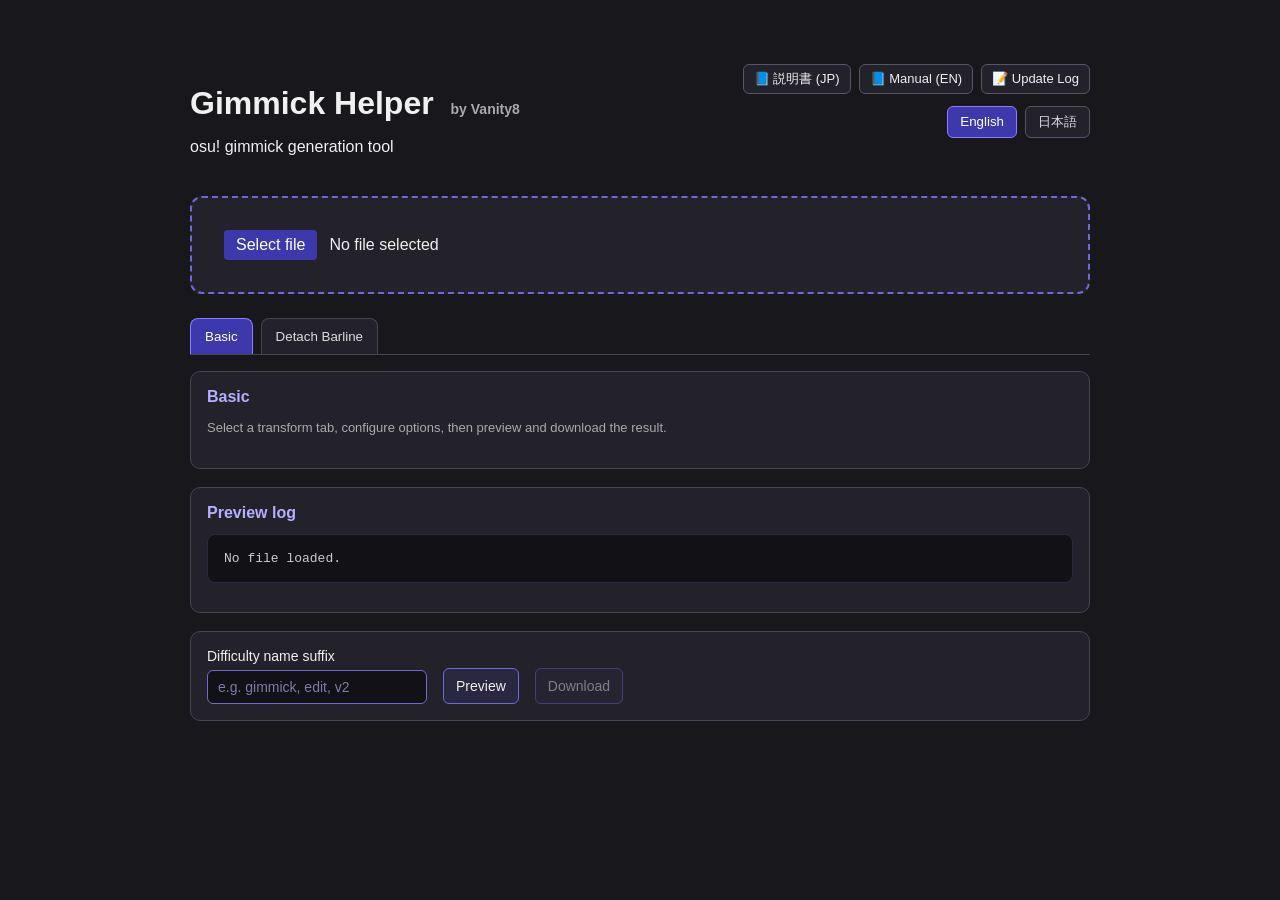
<file: index.html>
<!doctype html>
<html lang="ja">
<head>
  <meta charset="UTF-8" />
  <title>Gimmick Helper</title>
  <link rel="stylesheet" href="style.css" />
</head>

<body>
  <main class="app">

    <header class="top-header">

      <div class="header-left">
        <h1>
          Gimmick Helper
          <span class="author">by Vanity8</span>
        </h1>

        <p data-i18n="subtitle">
          osu! gimmick helper
        </p>
      </div>

      <div class="header-right">

        <div class="top-links">
          <a href="docs/docs.html" target="_blank">📘 説明書 (JP)</a>
          <a href="docs/docs-en.html" target="_blank">📘 Manual (EN)</a>

          <button
            id="openUpdateLogButton"
            class="doc-btn"
            type="button"
          >
            📝 Update Log
          </button>
        </div>

        <div class="language-switch">
          <button id="langEn" class="lang-button">
            English
          </button>

          <button id="langJa" class="lang-button">
            日本語
          </button>
        </div>

      </div>

    </header>

    <section class="drop-area">
      <div class="file-picker">
        <label for="fileInput" class="file-button" data-i18n="selectFile">Select file</label>
        <span id="fileName" class="file-name">No file selected</span>
        <input id="fileInput" class="file-input" type="file" accept=".osu" />
      </div>
    </section>

    <section class="tabs">
      <div class="tab-buttons">
        <button class="tab-button active" data-tab="noop" data-i18n="tabBasic">
          Basic
        </button>

        <button class="tab-button" data-tab="detachBarline" data-i18n="tabDetachBarline">
          Detach Barline
        </button>
      </div>

      <section id="tab-noop" class="tab-panel active">
        <div class="transform-panel">
          <h2 data-i18n="tabBasic">Basic</h2>
          <p class="note-subtext" data-i18n="basicDescription">
            Select a transform tab, configure options, then preview and download the result.
          </p>
        </div>
      </section>

      <section id="tab-detachBarline" class="tab-panel">
        <div class="transform-panel">
          <h2 data-i18n="detachBarlineTitle">Detach Barline</h2>

          <div class="option-grid">
            <label class="option-grid-wide">
              <span data-i18n="barlineTimes">Barline times</span>
              <input
                id="detachBarlineTimes"
                class="text-input wide-input"
                type="text"
                data-i18n-placeholder="barlineTimesPlaceholder"
                placeholder="e.g. 01:23:456 -"
              />
            </label>

              <div class="detach-columns option-grid-wide">
                <div class="detach-column">
                  <h3 data-i18n="noteSide">ノーツ側</h3>

                  <input
                    id="detachNoteSv"
                    class="text-input"
                    type="number"
                    step="0.01"
                    data-i18n-placeholder="svPlaceholder"
                    placeholder="SV"
                  />

                  <input
                    id="detachNoteVolume"
                    class="text-input"
                    type="number"
                    min="0"
                    max="100"
                    data-i18n-placeholder="volumePlaceholder"
                    placeholder="volume"
                  />
                </div>

                <div class="detach-column">
                  <h3 data-i18n="barlineSide">小節線側</h3>

                  <input
                    id="detachBarlineSv"
                    class="text-input"
                    type="number"
                    step="0.01"
                    data-i18n-placeholder="svPlaceholder"
                    placeholder="SV"
                  />

                  <input
                    id="detachBarlineVolume"
                    class="text-input"
                    type="number"
                    min="0"
                    max="100"
                    data-i18n-placeholder="volumePlaceholder"
                    placeholder="volume"
                  />
                </div>
              </div>
          </div>

          <p class="note-subtext" data-i18n="detachBarlineDescription">
            If a circle note is placed on a barline or within ±1 ms, it will be separated from the barline.
          </p>
        </div>
      </section>
      
    </section>

    <section class="preview-log">
      <h2 data-i18n="previewLog">Preview log</h2>
      <pre id="output" class="placeholder">No file loaded.</pre>
    </section>

    <section class="transform-actions">
      <label class="suffix-option">
        <span data-i18n="suffixLabel">Difficulty name suffix</span>
        <input
          id="suffixInput"
          class="text-input"
          type="text"
          data-i18n-placeholder="suffixPlaceholder"
          placeholder="e.g. gimmick"
        />
      </label>

      <button id="previewTransformButton" class="doc-btn" data-i18n="previewTransform">
        Preview
      </button>

      <button id="downloadTransformButton" class="doc-btn" data-i18n="downloadTransformedFile" disabled>
        Download
      </button>
    </section>

  </main>

<div id="updateLogModal" class="modal hidden">
  <div class="modal-content">
    <div class="modal-header">
      <h2>Update Log</h2>

      <button
        id="closeUpdateLogButton"
        class="modal-close-button"
        type="button"
      >
        ×
      </button>
    </div>

    <div class="modal-body">

      <div class="update-entry">
        <div class="update-version">
          2026/05/11 Pre-Release
        </div>

        <ul>
          <li>「小節線分離」機能追加</li>
        </ul>
      </div>

    </div>
  </div>
</div>

  <script src="i18n.js"></script>

  <script src="app/ui.js"></script>
  <script src="app/fileLoader.js"></script>
  <script src="app/download.js"></script>
  <script src="app/renderers.js"></script>
  <script src="app/settings.js"></script>
  <script src="app/transformController.js"></script>
  <script src="app/previewController.js"></script>

  <script src="parsers/osuParser.js"></script>

  <script src="core/hitObjectUtils.js"></script>
  <script src="core/snapUtils.js"></script>
  <script src="core/timingPointUtils.js"></script>

  <script src="transforms/noopTransform.js"></script>
  <script src="transforms/detachBarlineTransform.js"></script>
  <script src="transforms/transformRunner.js"></script>

  <script src="script.js"></script>
</body>
</html>
</file>
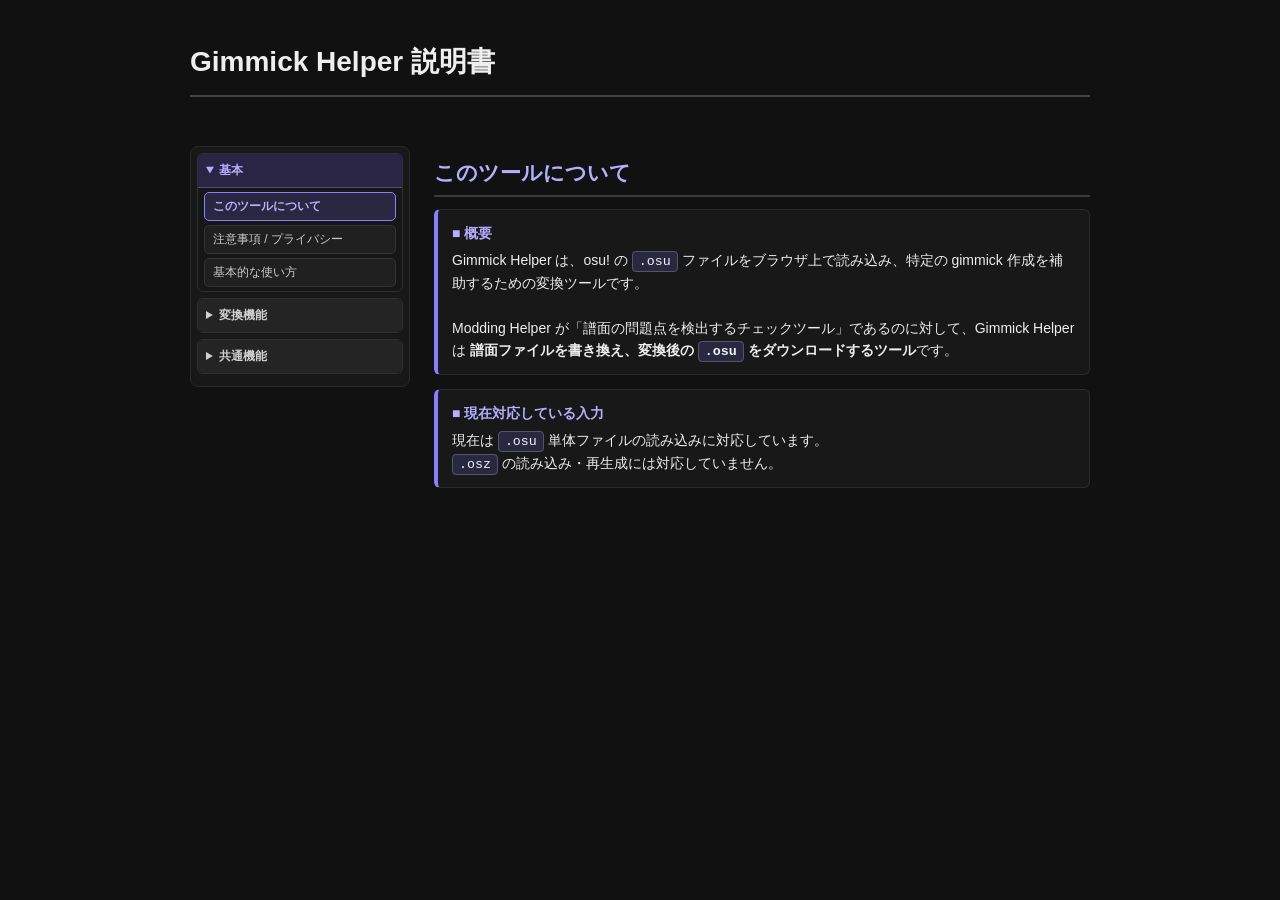
<file: docs/docs.html>
<!DOCTYPE html>
<html lang="ja">
<head>
  <meta charset="UTF-8" />
  <title>Gimmick Helper 説明書</title>
  <style>
    body {
      font-family: sans-serif;
      font-size: 14px;
      line-height: 1.6;
      max-width: 900px;
      margin: 40px auto;
      padding: 0 20px;
      background: #111;
      color: #eee;
    }

    h1 {
      border-bottom: 2px solid #444;
      padding-bottom: 10px;
    }

    h2 {
      margin-top: 40px;
      margin-bottom: 12px;
      padding-bottom: 6px;
      color: #b6aeff;
      border-bottom: 2px solid #3a3a3a;
    }

    h3 {
      margin-top: 20px;
      color: #d8d3ff;
    }

    a {
      color: #b6aeff;
      text-decoration: none;
    }

    a:hover {
      color: #d8d3ff;
      text-decoration: underline;
    }

    code {
      background: #2a2840;
      color: #f2f2f2;
      border: 1px solid #555568;
      padding: 2px 6px;
      border-radius: 4px;
      font-family: Consolas, "Courier New", monospace;
      font-size: 0.95em;
      white-space: nowrap;
    }

    pre {
      background: #17171c;
      border: 1px solid #333344;
      border-radius: 6px;
      padding: 10px 12px;
      overflow-x: auto;
      color: #ddd;
    }

    .section {
      background: #181818;
      border: 1px solid #2a2a2a;
      border-left: 4px solid #8b7dff;
      border-radius: 6px;
      padding: 12px 14px;
      margin-top: 10px;
      margin-bottom: 14px;
    }

    .section-bg {
      border-left-color: #8b7dff;
    }

    .section-detect {
      border-left-color: #ffd580;
    }

    .section-warning {
      border-left-color: #ff8a8a;
    }

    .label {
      font-weight: bold;
      display: inline-block;
      margin-bottom: 4px;
    }

    .label-bg {
      color: #b6aeff;
    }

    .label-detect {
      color: #ffd580;
    }

    .label-warning {
      color: #ff8a8a;
    }

    .note-subtext {
      font-size: 13px;
      color: #aaa;
      line-height: 1.6;
    }

    .docs-layout {
      display: grid;
      grid-template-columns: 220px 1fr;
      gap: 24px;
      align-items: start;
    }

    .doc-tabs {
      position: sticky;
      top: 24px;
      margin-top: 30px;
      max-height: calc(100vh - 48px);
      overflow-y: auto;
      background: #181818;
      border: 1px solid #2a2a2a;
      border-radius: 8px;
      padding: 6px;
    }

    .doc-tab-group {
      margin-bottom: 6px;
      border: 1px solid #2f2f2f;
      border-radius: 6px;
      background: #161616;
      overflow: hidden;
    }

    .doc-tab-group summary {
      padding: 7px 8px;
      cursor: pointer;
      background: #242424;
      color: #d0d0d0;
      font-size: 12px;
      font-weight: bold;
      user-select: none;
    }

    .doc-tab-group[open] > summary {
      background: #2b2545;
      color: #b6aeff;
      border-bottom: 1px solid #50498a;
    }

    .doc-tab-button {
      width: calc(100% - 12px);
      display: block;
      padding: 6px 8px;
      margin: 4px 6px;
      border: 1px solid #333;
      border-radius: 5px;
      background: #202020;
      color: #ccc;
      text-align: left;
      cursor: pointer;
      font-size: 12px;
      line-height: 1.25;
    }

    .doc-tab-button:hover {
      background: #262626;
      color: #fff;
    }

    .doc-tab-button.active {
      background: #2a2840;
      border-color: #8b7dff;
      color: #b6aeff;
      font-weight: bold;
    }

    .doc-tab-panel {
      display: none;
    }

    .doc-tab-panel.active {
      display: block;
    }

    table {
      width: 100%;
      border-collapse: collapse;
      margin-top: 12px;
      margin-bottom: 14px;
      font-size: 13px;
    }

    th, td {
      border: 1px solid #333;
      padding: 7px 8px;
      vertical-align: top;
      background: #181818;
    }

    th {
      background: #2a2840;
      color: #ddd;
    }

    @media (max-width: 900px) {
      .docs-layout {
        display: block;
      }

      .doc-tabs {
        position: static;
        max-height: none;
        margin-bottom: 20px;
      }
    }
  </style>
</head>

<body>

<h1>Gimmick Helper 説明書</h1>

<div class="docs-layout">
  <nav class="doc-tabs">
    <details class="doc-tab-group" open>
      <summary>基本</summary>
      <button class="doc-tab-button active" data-doc-tab="intro">このツールについて</button>
      <button class="doc-tab-button" data-doc-tab="privacy">注意事項 / プライバシー</button>
      <button class="doc-tab-button" data-doc-tab="usage">基本的な使い方</button>
    </details>

    <details class="doc-tab-group">
      <summary>変換機能</summary>
      <button class="doc-tab-button" data-doc-tab="detachBarline">小節線の分離</button>
    </details>

    <details class="doc-tab-group">
      <summary>共通機能</summary>
      <button class="doc-tab-button" data-doc-tab="preview">プレビュー / ダウンロード</button>
      <button class="doc-tab-button" data-doc-tab="suffix">難易度名 suffix</button>
    </details>
  </nav>

  <main class="doc-tab-content">

    <section class="doc-tab-panel active" data-doc-tab-panel="intro">
      <h2>このツールについて</h2>

      <div class="section section-bg">
        <span class="label label-bg">■ 概要</span><br>
        Gimmick Helper は、osu! の <code>.osu</code> ファイルをブラウザ上で読み込み、特定の gimmick 作成を補助するための変換ツールです。<br><br>

        Modding Helper が「譜面の問題点を検出するチェックツール」であるのに対して、Gimmick Helper は
        <strong>譜面ファイルを書き換え、変換後の <code>.osu</code> をダウンロードするツール</strong>です。
      </div>

      <div class="section section-bg">
        <span class="label label-bg">■ 現在対応している入力</span><br>
        現在は <code>.osu</code> 単体ファイルの読み込みに対応しています。<br>
        <code>.osz</code> の読み込み・再生成には対応していません。
      </div>
    </section>

    <section class="doc-tab-panel" data-doc-tab-panel="privacy">
      <h2>注意事項 / プライバシー</h2>

      <div class="section section-warning">
        <span class="label label-warning">■ ファイル処理について</span><br>
        読み込まれた <code>.osu</code> ファイルは、ブラウザ内でのみ処理されます。<br>
        ファイル内容がサーバーへ送信・保存されることはありません。
      </div>

      <div class="section section-warning">
        <span class="label label-warning">■ 元ファイルについて</span><br>
        このツールは、ローカルの元ファイルを直接上書きしません。<br>
        変換後の内容は、新しい <code>.osu</code> ファイルとしてダウンロードされます。
      </div>

      <div class="section section-warning">
        <span class="label label-warning">■ 注意事項</span><br>
        Gimmick Helper は gimmick 作成を補助するためのツールです。<br>
        変換後の譜面が意図通りに動作することを保証するものではありません。<br><br>

        変換後の <code>.osu</code> は、必ず osu!editor 上で確認してください。
      </div>
    </section>

    <section class="doc-tab-panel" data-doc-tab-panel="usage">
      <h2>基本的な使い方</h2>

      <div class="section section-detect">
        <span class="label label-detect">■ 手順</span><br>
        <ol>
          <li><code>.osu</code> ファイルを選択、またはドラッグ＆ドロップします。</li>
          <li>使用したい変換タブを選びます。</li>
          <li>必要な設定値を入力します。</li>
          <li><code>プレビュー</code> ボタンを押して、変換内容を確認します。</li>
          <li>問題がなければ <code>ダウンロード</code> ボタンを押して保存します。</li>
        </ol>
      </div>

      <div class="section section-bg">
        <span class="label label-bg">■ プレビューが必要な理由</span><br>
        ダウンロードボタンは、直前にプレビューした変換結果を保存します。<br>
        そのため、設定を変更した場合は、再度プレビューを行ってからダウンロードしてください。
      </div>
    </section>

    <section class="doc-tab-panel" data-doc-tab-panel="detachBarline">
      <h2>小節線の分離</h2>

      <div class="section section-bg">
        <span class="label label-bg">■ 背景</span><br>
        osu!taiko の gimmick 作成では、小節線の表示と HitObject の表示を別々に制御したい場合があります。±1 ms ズレは rankable なので、この演出は rankable です。<br><br>

        通常、小節線上に HitObject がある場合、その位置に SV line を置くと、小節線と HitObject の両方に同じ SV が適用されます。<br>
        本機能は、HitObject を <code>+1 ms</code> ずらすことで、小節線位置と HitObject 位置に別々の SV line を置けるようにします。
      </div>

      <div class="section section-detect">
        <span class="label label-detect">■ 変換内容</span><br>
        入力された小節線時刻に対して、その時刻の <code>-1 ms</code>、<code>0 ms</code>、<code>+1 ms</code> にある HitObject (Circle, Slider, Spinner)を探索します。<br><br>

        対象 HitObject が見つかった場合、HitObject の開始時刻を <code>小節線 + 1 ms</code> に移動します。<br>
        その上で、小節線位置と HitObject 位置にそれぞれ新しい SV line を追加します。<br><br>

        Slider や Spinner の終点時刻に変更は加えません。始点のみを <code>+1 ms</code> へ移動します。<br><br>

        <div class="note-subtext">
        Slider は slider長を元に時間を再計算するため +1 ms 平行移動します。なので終点も unsnapped になります。<br>
        Spinner は終点時間を .osu で指定する方式です。なので終点は変更前と同じ snapped 状態のままになります。
        </div>

      </div>

      <div class="section section-detect">
        <span class="label label-detect">■ 移動ルール</span><br>

        <table>
          <thead>
            <tr>
              <th>元の HitObject 位置</th>
              <th>変換後の HitObject 位置</th>
              <th>追加される SV line</th>
            </tr>
          </thead>
          <tbody>
            <tr>
              <td><code>小節線 - 1 ms</code></td>
              <td><code>小節線 + 1 ms</code></td>
              <td>小節線位置 / 小節線 + 1 ms</td>
            </tr>
            <tr>
              <td><code>小節線</code></td>
              <td><code>小節線 + 1 ms</code></td>
              <td>小節線位置 / 小節線 + 1 ms</td>
            </tr>
            <tr>
              <td><code>小節線 + 1 ms</code></td>
              <td>変更なし</td>
              <td>小節線位置 / 小節線 + 1 ms</td>
            </tr>
          </tbody>
        </table>
      </div>

      <div class="section section-detect">
        <span class="label label-detect">■ SV / volume の設定</span><br>
        ノーツ側・小節線側それぞれに、SV と volume を入力できます。<br><br>

        入力欄が空欄の場合は、その時刻で有効な既存 TimingPoint の値を継承します。<br>
        例えば、対象時刻で有効な SV が <code>0.75</code>、volume が <code>80</code> の場合、空欄の項目はその値を引き継ぎます。
      </div>

      <div class="section section-warning">
        <span class="label label-warning">■ 注意点</span><br>
        追加予定の時刻に既存の緑線がある場合、その緑線は上書きされます。<br>
        上書きが発生した場合は、プレビュー結果の警告欄に表示されます。<br><br>

        kiai 状態は現在の TimingPoint から継承します。<br>
        つまり、対象時刻で kiai が ON の場合は追加される SV line も kiai ON、OFF の場合は kiai OFF になります。<br><br>

        本機能は gimmick 作成を補助するための機能です。<br>
        変換後は必ず osu!editor で以下を確認してください。
        <ul>
          <li>HitObject が意図した位置に移動しているか</li>
          <li>追加された SV line が意図した値になっているか</li>
          <li>volume / kiai が意図通りに継承されているか</li>
          <li>Slider / Spinner の見え方に問題がないか</li>
        </ul>
      </div>
    </section>

    <section class="doc-tab-panel" data-doc-tab-panel="preview">
      <h2>プレビュー / ダウンロード</h2>

      <div class="section section-bg">
        <span class="label label-bg">■ 概要</span><br>
        Gimmick Helper では、変換後すぐにダウンロードするのではなく、先にプレビュー結果を表示します。<br>
        プレビューでは、変換後のファイル名、summary、警告、移動した HitObject の一覧などを確認できます。
      </div>

      <div class="section section-detect">
        <span class="label label-detect">■ ダウンロードの仕組み</span><br>
        <code>ダウンロード</code> ボタンは、最後にプレビューした変換結果を保存します。<br>
        設定を変更した場合は、再度 <code>プレビュー</code> を押してからダウンロードしてください。
      </div>
    </section>

    <section class="doc-tab-panel" data-doc-tab-panel="suffix">
      <h2>難易度名 suffix</h2>

      <div class="section section-bg">
        <span class="label label-bg">■ 概要</span><br>
        suffix を入力すると、出力ファイル名と <code>[Metadata]</code> セクション内の <code>Version:</code> が書き換えられます。
      </div>

      <div class="section section-detect">
        <span class="label label-detect">■ 例</span><br>

        入力ファイル名：
        <pre><code>t+pazolite with siromaru - Chambarising (Vanity8) [chamba].osu</code></pre>

        suffix に <code>v2</code> を入力した場合：
        <pre><code>t+pazolite with siromaru - Chambarising (Vanity8) [chamba v2].osu</code></pre>

        .osu 内の難易度名も以下のように変更されます。
        <pre><code>Version:chamba</code> -> <code>Version:chamba v2</code></pre>
      </div>

      <div class="section section-warning">
        <span class="label label-warning">■ 注意点</span><br>
        suffix 欄が空欄の場合は、ファイル名と <code>Version:</code> は変更されません。<br>
        既に同じ suffix が付いている場合でも、現在は重複チェックを行いません。
      </div>
    </section>

  </main>
</div>

<script>
  document.addEventListener("DOMContentLoaded", () => {
    const buttons = document.querySelectorAll(".doc-tab-button");
    const panels = document.querySelectorAll(".doc-tab-panel");

    for (const button of buttons) {
      button.addEventListener("click", () => {
        const name = button.dataset.docTab;

        for (const b of buttons) {
          b.classList.remove("active");
        }

        for (const panel of panels) {
          panel.classList.remove("active");
        }

        button.classList.add("active");

        const target = document.querySelector(
          `.doc-tab-panel[data-doc-tab-panel="${name}"]`
        );

        if (target) {
          target.classList.add("active");
        }
      });
    }
  });
</script>

</body>
</html>
</file>
<file: style.css>
:root {
  --bg-main: #17171c;
  --bg-panel: #23222a;
  --bg-panel-hover: #2e2e38;
  --bg-panel-strong: #2a2840;
  --bg-active: #3d39ac;

  --border-main: #444454;
  --border-soft: #555568;
  --border-accent: #6f68d8;

  --accent: #8b7dff;
  --accent-soft: #b6aeff;

  --text-main: #f0f0f0;
  --text-sub: #aaaaaa;
  --text-muted: #cccccc;

  --ok: #9aa0a6;
  --warn: #f5c15d;
  --error: #ff7b7b;
}

body {
  margin: 0;
  font-family: Arial, sans-serif;
  background: var(--bg-main);
  color: var(--text-main);
}

.app {
  max-width: 900px;
  margin: 40px auto;
  padding: 24px;
}

h1 {
  margin-bottom: 8px;
}

.author {
  font-size: 14px;
  color: var(--text-sub);
  margin-left: 8px;
}

.language-switch {
  display: flex;
  gap: 8px;
  margin-top: 12px;
}

.lang-button {
  padding: 6px 12px;
  border: 1px solid var(--border-soft);
  border-radius: 6px;
  background: var(--bg-panel);
  color: #ddd;
  cursor: pointer;
}

.lang-button:hover {
  background: var(--bg-panel-hover);
}

.lang-button.active {
  background: var(--bg-active);
  color: #fff;
  border-color: var(--accent);
}

.drop-area {
  margin-top: 24px;
  padding: 32px;
  border: 2px dashed var(--border-accent);
  border-radius: 12px;
  background: var(--bg-panel);
}

.drop-area.drag-over {
  border-color: var(--accent);
  background: var(--bg-panel-strong);
}

.file-picker {
  display: flex;
  align-items: center;
  gap: 12px;
  max-width: 100%;
}

.file-button {
  padding: 6px 12px;
  border-radius: 4px;
  background: var(--bg-active);
  color: white;
  cursor: pointer;
  white-space: nowrap;
}

.file-button:hover {
  background: var(--accent);
}

.file-input {
  display: none;
}

.file-name {
  flex: 1;
  min-width: 0;
  overflow-wrap: anywhere;
  color: var(--text-main);
}

.tabs {
  margin-top: 24px;
}

.tab-buttons {
  display: flex;
  gap: 8px;
  flex-wrap: wrap;
  border-bottom: 1px solid var(--border-main);
  margin-bottom: 16px;
}

.tab-button {
  padding: 10px 14px;
  border: 1px solid var(--border-main);
  border-bottom: none;
  border-radius: 8px 8px 0 0;
  background: var(--bg-panel);
  color: #ddd;
  cursor: pointer;
}

.tab-button:hover {
  background: var(--bg-panel-hover);
}

.tab-button.active {
  background: var(--bg-active);
  color: #fff;
  border-color: var(--accent);
}

.tab-panel {
  display: none;
}

.tab-panel.active {
  display: block;
}

.options {
  display: flex;
  gap: 16px;
  flex-wrap: wrap;
  margin-bottom: 16px;
}

.doc-btn {
  padding: 8px 12px;
  border: 1px solid var(--border-accent);
  border-radius: 6px;
  background: var(--bg-panel-strong);
  color: #eee;
  font-size: 14px;
  cursor: pointer;
}

.doc-btn:hover {
  background: #35324a;
  border-color: var(--accent);
}

.placeholder,
#output {
  margin-top: 16px;
  padding: 16px;
  background: #111116;
  border: 1px solid #2b2940;
  border-radius: 8px;
  color: var(--text-muted);
  white-space: pre-wrap;
  font-family: Consolas, "Courier New", monospace;
  font-size: 13px;
}

.ok {
  color: var(--ok);
}

.warn {
  color: var(--warn);
}

.error {
  color: var(--error);
}

.diff-name {
  color: var(--accent-soft);
}

/** 共通処理 */
.transform-actions {
  margin-top: 18px;
  padding: 16px;

  border: 1px solid var(--border-main);
  border-radius: 10px;

  background: var(--bg-panel);

  display: flex;
  align-items: flex-end;
  gap: 16px;
  flex-wrap: wrap;
}

.suffix-option {
  display: flex;
  flex-direction: column;
  gap: 6px;

  min-width: 220px;

  color: var(--text-main);
  font-size: 14px;
}

.transform-actions .doc-btn {
  min-height: 36px;
}

/** inputエリア */
.text-input {
  min-width: 180px;
  padding: 8px 10px;

  border: 1px solid var(--border-accent);
  border-radius: 6px;

  background: #111116;
  color: var(--text-main);

  font-size: 14px;
}

.text-input::placeholder {
  color: #8f8aa8;
}

.text-input:focus {
  outline: none;
  border-color: var(--accent);
  box-shadow: 0 0 0 2px rgba(139, 125, 255, 0.25);
}

.text-input:disabled {
  opacity: 0.5;
  cursor: not-allowed;
}

.text-input,
.text-input:focus,
.text-input:active {
  background: #111116;
  color: var(--text-main);
}

.text-input:-webkit-autofill,
.text-input:-webkit-autofill:hover,
.text-input:-webkit-autofill:focus,
.text-input:-webkit-autofill:active {
  -webkit-box-shadow: 0 0 0 1000px #111116 inset !important;
  -webkit-text-fill-color: var(--text-main) !important;

  transition: background-color 9999s ease-in-out 0s;
}

/** detach */
.transform-panel {
  padding: 16px;
  border: 1px solid var(--border-main);
  border-radius: 10px;
  background: var(--bg-panel);
}

.transform-panel h2 {
  margin: 0 0 12px;
  font-size: 16px;
  color: var(--accent-soft);
}

.option-grid {
  display: grid;
  grid-template-columns: repeat(2, minmax(180px, 1fr));
  gap: 14px;
}

.option-grid label {
  display: flex;
  flex-direction: column;
  gap: 6px;
  color: var(--text-main);
  font-size: 14px;
}

.select-input {
  padding: 8px 10px;
  border: 1px solid var(--border-accent);
  border-radius: 6px;
  background: #111116;
  color: var(--text-main);
  font-size: 14px;
}

.select-input:focus {
  outline: none;
  border-color: var(--accent);
  box-shadow: 0 0 0 2px rgba(139, 125, 255, 0.25);
}

.note-subtext {
  margin-top: 12px;
  color: var(--text-sub);
  font-size: 13px;
  line-height: 1.6;
}

.option-grid-wide {
  grid-column: 1 / -1;
}

.textarea-input {
  min-height: 90px;
  padding: 8px 10px;

  border: 1px solid var(--border-accent);
  border-radius: 6px;

  background: #111116;
  color: var(--text-main);

  font-family: Consolas, "Courier New", monospace;
  font-size: 14px;

  resize: vertical;
}

.textarea-input::placeholder {
  color: #8f8aa8;
}

.textarea-input:focus {
  outline: none;
  border-color: var(--accent);
  box-shadow: 0 0 0 2px rgba(139, 125, 255, 0.25);
}

.textarea-input,
.textarea-input:focus,
.textarea-input:active {
  background: #111116;
  color: var(--text-main);
}

.suffix-option {
  display: flex;
  flex-direction: column;
  gap: 6px;
  color: var(--text-main);
  font-size: 14px;
}

.wide-input {
  width: 100%;
  box-sizing: border-box;
}

.detach-columns {
  display: grid;
  grid-template-columns: repeat(2, minmax(220px, 1fr));
  gap: 18px;
}

.detach-column {
  padding: 12px;
  border: 1px solid var(--border-main);
  border-radius: 8px;
  background: #1b1a22;
}

.detach-column h3 {
  margin: 0 0 12px;
  color: var(--accent-soft);
  font-size: 15px;
}

.detach-column label {
  margin-bottom: 10px;
}

.text-input::placeholder {
  color: #7f7aa8;
}

.select-input {
  color: var(--text-main);
}

.detach-column .text-input,
.detach-column .select-input {
  width: 100%;
  box-sizing: border-box;
  min-width: 0;
}

.detach-column {
  display: flex;
  flex-direction: column;
  gap: 10px;
}

.doc-btn:disabled {
  opacity: 0.45;
  cursor: not-allowed;
}

.doc-btn:disabled:hover {
  background: var(--bg-panel-strong);
  border-color: var(--border-accent);
}

.preview-log {
  margin-top: 18px;
  padding: 16px;

  border: 1px solid var(--border-main);
  border-radius: 10px;

  background: var(--bg-panel);
}

.preview-log h2 {
  margin: 0 0 12px;
  font-size: 16px;
  color: var(--accent-soft);
}

.preview-log #output {
  margin-top: 0;
}

/** 上部ヘッダー */
.top-header {
  display: flex;
  justify-content: space-between;
  align-items: flex-start;
  gap: 16px;
}

.header-links {
  display: flex;
  align-items: center;
  gap: 12px;

  margin-top: 6px;
}

.header-links a,
.header-link-button {
  color: var(--accent-soft);

  background: none;
  border: none;

  font-size: 13px;
  text-decoration: none;

  cursor: pointer;
}

.header-links a:hover,
.header-link-button:hover {
  color: var(--accent-main);
  text-decoration: underline;
}

/* modal */

.modal.hidden {
  display: none;
}

.modal {
  position: fixed;
  inset: 0;

  background: rgba(0, 0, 0, 0.6);

  display: flex;
  justify-content: center;
  align-items: center;

  z-index: 9999;
}

.modal-content {
  width: min(720px, 92vw);

  max-height: 80vh;
  overflow-y: auto;

  background: var(--bg-panel);
  border: 1px solid var(--border-main);
  border-radius: 12px;

  padding: 18px;
}

.modal-header {
  display: flex;
  justify-content: space-between;
  align-items: center;

  margin-bottom: 16px;
}

.modal-close-button {
  border: none;
  background: none;

  color: var(--text-main);

  font-size: 22px;
  cursor: pointer;
}

.update-entry {
  margin-bottom: 20px;
}

.update-version {
  color: var(--accent-soft);
  font-weight: bold;

  margin-bottom: 8px;
}

.top-links {
  display: flex;
  gap: 8px;
  flex-wrap: wrap;
  justify-content: flex-end;
}

.top-links a,
.top-links .doc-btn {
  padding: 6px 10px;
  border: 1px solid var(--border-soft);
  border-radius: 6px;
  background: var(--bg-panel);
  color: var(--text-main);
  text-decoration: none;
  font-size: 13px;
  line-height: 1.2;
  cursor: pointer;
}

.top-links a:hover,
.top-links .doc-btn:hover {
  background: var(--bg-panel-hover);
  text-decoration: none;
}

.header-right {
  display: flex;
  flex-direction: column;
  align-items: flex-end;
  gap: 12px;
}

.header-right .language-switch {
  justify-content: flex-end;
  margin-top: 0;
}

/** 警告色 */
.preview-warning {
  color: var(--warn);
}

.preview-summary {
  color: var(--accent-soft);
}

.preview-error {
  color: var(--error);
}
</file>
